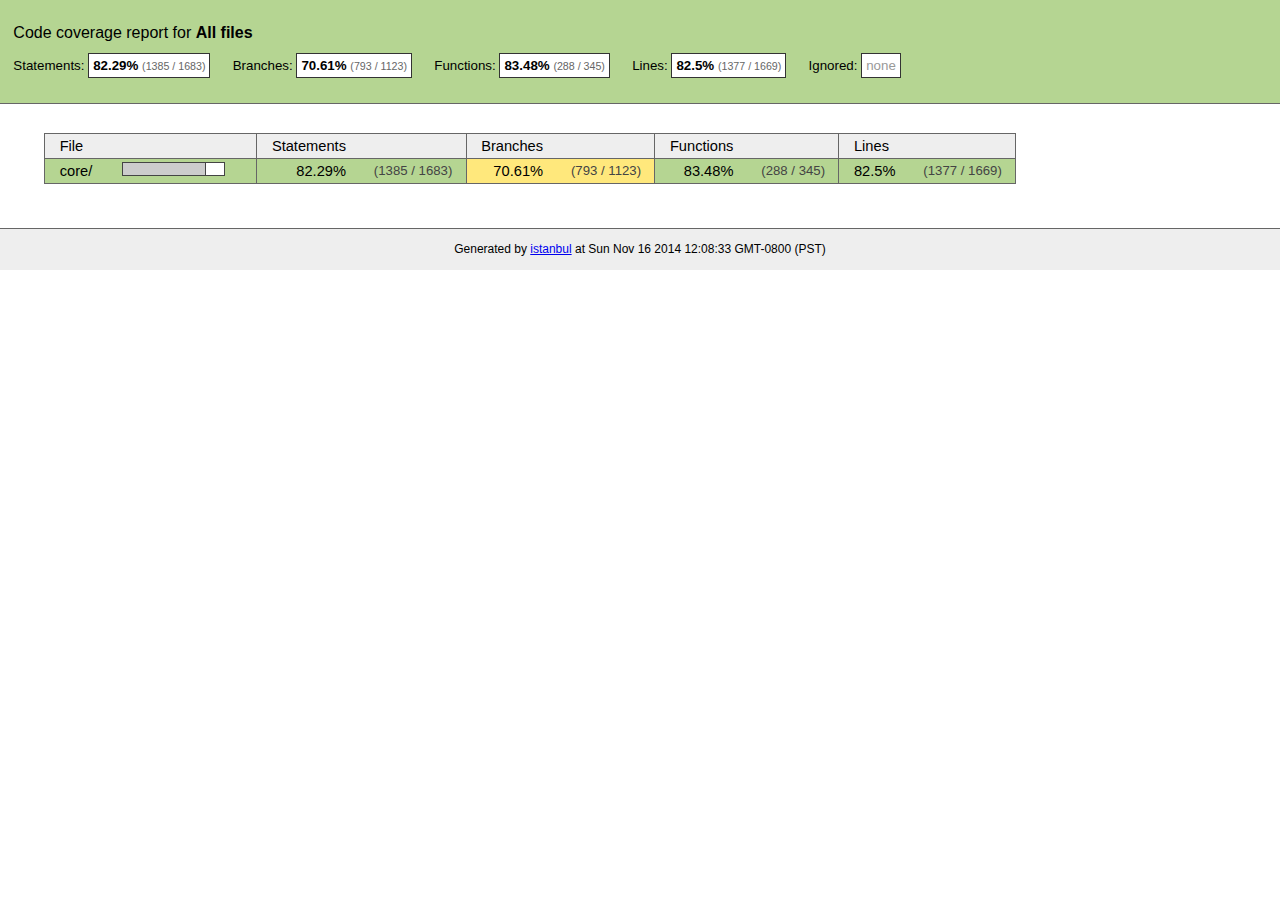
<file: www/lib/DateJS/reports/lcov-report/index.html>
<!doctype html>
<html lang="en">
<head>
    <title>Code coverage report for All files</title>
    <meta charset="utf-8">

    <link rel="stylesheet" href="prettify.css">

    <style>
        body, html {
            margin:0; padding: 0;
        }
        body {
            font-family: Helvetica Neue, Helvetica,Arial;
            font-size: 10pt;
        }
        div.header, div.footer {
            background: #eee;
            padding: 1em;
        }
        div.header {
            z-index: 100;
            position: fixed;
            top: 0;
            border-bottom: 1px solid #666;
            width: 100%;
        }
        div.footer {
            border-top: 1px solid #666;
        }
        div.body {
            margin-top: 10em;
        }
        div.meta {
            font-size: 90%;
            text-align: center;
        }
        h1, h2, h3 {
            font-weight: normal;
        }
        h1 {
            font-size: 12pt;
        }
        h2 {
            font-size: 10pt;
        }
        pre {
            font-family: Consolas, Menlo, Monaco, monospace;
            margin: 0;
            padding: 0;
            line-height: 14px;
            font-size: 14px;
            -moz-tab-size: 2;
            -o-tab-size:  2;
            tab-size: 2;
        }

        div.path { font-size: 110%; }
        div.path a:link, div.path a:visited { color: #000; }
        table.coverage { border-collapse: collapse; margin:0; padding: 0 }

        table.coverage td {
            margin: 0;
            padding: 0;
            color: #111;
            vertical-align: top;
        }
        table.coverage td.line-count {
            width: 50px;
            text-align: right;
            padding-right: 5px;
        }
        table.coverage td.line-coverage {
            color: #777 !important;
            text-align: right;
            border-left: 1px solid #666;
            border-right: 1px solid #666;
        }

        table.coverage td.text {
        }

        table.coverage td span.cline-any {
            display: inline-block;
            padding: 0 5px;
            width: 40px;
        }
        table.coverage td span.cline-neutral {
            background: #eee;
        }
        table.coverage td span.cline-yes {
            background: #b5d592;
            color: #999;
        }
        table.coverage td span.cline-no {
            background: #fc8c84;
        }

        .cstat-yes { color: #111; }
        .cstat-no { background: #fc8c84; color: #111; }
        .fstat-no { background: #ffc520; color: #111 !important; }
        .cbranch-no { background:  yellow !important; color: #111; }

        .cstat-skip { background: #ddd; color: #111; }
        .fstat-skip { background: #ddd; color: #111 !important; }
        .cbranch-skip { background: #ddd !important; color: #111; }

        .missing-if-branch {
            display: inline-block;
            margin-right: 10px;
            position: relative;
            padding: 0 4px;
            background: black;
            color: yellow;
        }

        .skip-if-branch {
            display: none;
            margin-right: 10px;
            position: relative;
            padding: 0 4px;
            background: #ccc;
            color: white;
        }

        .missing-if-branch .typ, .skip-if-branch .typ {
            color: inherit !important;
        }

        .entity, .metric { font-weight: bold; }
        .metric { display: inline-block; border: 1px solid #333; padding: 0.3em; background: white; }
        .metric small { font-size: 80%; font-weight: normal; color: #666; }

        div.coverage-summary table { border-collapse: collapse; margin: 3em; font-size: 110%; }
        div.coverage-summary td, div.coverage-summary table  th { margin: 0; padding: 0.25em 1em; border-top: 1px solid #666; border-bottom: 1px solid #666; }
        div.coverage-summary th { text-align: left; border: 1px solid #666; background: #eee; font-weight: normal; }
        div.coverage-summary th.file { border-right: none !important; }
        div.coverage-summary th.pic { border-left: none !important; text-align: right; }
        div.coverage-summary th.pct { border-right: none !important; }
        div.coverage-summary th.abs { border-left: none !important; text-align: right; }
        div.coverage-summary td.pct { text-align: right; border-left: 1px solid #666; }
        div.coverage-summary td.abs { text-align: right; font-size: 90%; color: #444; border-right: 1px solid #666; }
        div.coverage-summary td.file { text-align: right; border-left: 1px solid #666; white-space: nowrap;  }
        div.coverage-summary td.pic { min-width: 120px !important;  }
        div.coverage-summary a:link { text-decoration: none; color: #000; }
        div.coverage-summary a:visited { text-decoration: none; color: #333; }
        div.coverage-summary a:hover { text-decoration: underline; }
        div.coverage-summary tfoot td { border-top: 1px solid #666; }

        div.coverage-summary .yui3-datatable-sort-indicator, div.coverage-summary .dummy-sort-indicator {
            height: 10px;
            width: 7px;
            display: inline-block;
            margin-left: 0.5em;
        }
        div.coverage-summary .yui3-datatable-sort-indicator {
            background: url("https://yui-s.yahooapis.com/3.6.0/build/datatable-sort/assets/skins/sam/sort-arrow-sprite.png") no-repeat scroll 0 0 transparent;
        }
        div.coverage-summary .yui3-datatable-sorted .yui3-datatable-sort-indicator {
            background-position: 0 -20px;
        }
        div.coverage-summary .yui3-datatable-sorted-desc .yui3-datatable-sort-indicator {
            background-position: 0 -10px;
        }

        .high { background: #b5d592 !important; }
        .medium { background: #ffe87c !important; }
        .low { background: #fc8c84 !important; }

        span.cover-fill, span.cover-empty {
            display:inline-block;
            border:1px solid #444;
            background: white;
            height: 12px;
        }
        span.cover-fill {
            background: #ccc;
            border-right: 1px solid #444;
        }
        span.cover-empty {
            background: white;
            border-left: none;
        }
        span.cover-full {
            border-right: none !important;
        }
        pre.prettyprint {
            border: none !important;
            padding: 0 !important;
            margin: 0 !important;
        }
        .com { color: #999 !important; }
        .ignore-none { color: #999; font-weight: normal; }

    </style>
</head>
<body>
<div class="header high">
    <h1>Code coverage report for <span class="entity">All files</span></h1>
    <h2>
        
        Statements: <span class="metric">82.29% <small>(1385 / 1683)</small></span> &nbsp;&nbsp;&nbsp;&nbsp;
        
        
        Branches: <span class="metric">70.61% <small>(793 / 1123)</small></span> &nbsp;&nbsp;&nbsp;&nbsp;
        
        
        Functions: <span class="metric">83.48% <small>(288 / 345)</small></span> &nbsp;&nbsp;&nbsp;&nbsp;
        
        
        Lines: <span class="metric">82.5% <small>(1377 / 1669)</small></span> &nbsp;&nbsp;&nbsp;&nbsp;
        
        Ignored: <span class="metric"><span class="ignore-none">none</span></span> &nbsp;&nbsp;&nbsp;&nbsp;
    </h2>
    <div class="path"></div>
</div>
<div class="body">
<div class="coverage-summary">
<table>
<thead>
<tr>
   <th data-col="file" data-fmt="html" data-html="true" class="file">File</th>
   <th data-col="pic" data-type="number" data-fmt="html" data-html="true" class="pic"></th>
   <th data-col="statements" data-type="number" data-fmt="pct" class="pct">Statements</th>
   <th data-col="statements_raw" data-type="number" data-fmt="html" class="abs"></th>
   <th data-col="branches" data-type="number" data-fmt="pct" class="pct">Branches</th>
   <th data-col="branches_raw" data-type="number" data-fmt="html" class="abs"></th>
   <th data-col="functions" data-type="number" data-fmt="pct" class="pct">Functions</th>
   <th data-col="functions_raw" data-type="number" data-fmt="html" class="abs"></th>
   <th data-col="lines" data-type="number" data-fmt="pct" class="pct">Lines</th>
   <th data-col="lines_raw" data-type="number" data-fmt="html" class="abs"></th>
</tr>
</thead>
<tbody><tr>
	<td class="file high" data-value="core/"><a href="core/index.html">core/</a></td>
	<td data-value="82.29" class="pic high"><span class="cover-fill" style="width: 82px;"></span><span class="cover-empty" style="width:18px;"></span></td>
	<td data-value="82.29" class="pct high">82.29%</td>
	<td data-value="1683" class="abs high">(1385&nbsp;/&nbsp;1683)</td>
	<td data-value="70.61" class="pct medium">70.61%</td>
	<td data-value="1123" class="abs medium">(793&nbsp;/&nbsp;1123)</td>
	<td data-value="83.48" class="pct high">83.48%</td>
	<td data-value="345" class="abs high">(288&nbsp;/&nbsp;345)</td>
	<td data-value="82.5" class="pct high">82.5%</td>
	<td data-value="1669" class="abs high">(1377&nbsp;/&nbsp;1669)</td>
	</tr>

</tbody>
</table>
</div>
</div>
<div class="footer">
    <div class="meta">Generated by <a href="http://istanbul-js.org/" target="_blank">istanbul</a> at Sun Nov 16 2014 12:08:33 GMT-0800 (PST)</div>
</div>

<script src="prettify.js"></script>

<script src="https://yui-s.yahooapis.com/3.6.0/build/yui/yui-min.js"></script>
<script>

    YUI().use('datatable', function (Y) {

        var formatters = {
          pct: function (o) {
              o.className += o.record.get('classes')[o.column.key];
              try {
                  return o.value.toFixed(2) + '%';
              } catch (ex) { return o.value + '%'; }
          },
          html: function (o) {
              o.className += o.record.get('classes')[o.column.key];
              return o.record.get(o.column.key + '_html');
          }
        },
          defaultFormatter = function (o) {
              o.className += o.record.get('classes')[o.column.key];
              return o.value;
          };

        function getColumns(theadNode) {
            var colNodes = theadNode.all('tr th'),
                cols = [],
                col;
            colNodes.each(function (colNode) {
                col = {
                    key: colNode.getAttribute('data-col'),
                    label: colNode.get('innerHTML') || ' ',
                    sortable: !colNode.getAttribute('data-nosort'),
                    className: colNode.getAttribute('class'),
                    type: colNode.getAttribute('data-type'),
                    allowHTML: colNode.getAttribute('data-html') === 'true' || colNode.getAttribute('data-fmt') === 'html'
                };
                col.formatter = formatters[colNode.getAttribute('data-fmt')] || defaultFormatter;
                cols.push(col);
            });
            return cols;
        }

        function getRowData(trNode, cols) {
            var tdNodes = trNode.all('td'),
                    i,
                    row = { classes: {} },
                    node,
                    name;
            for (i = 0; i < cols.length; i += 1) {
                name = cols[i].key;
                node = tdNodes.item(i);
                row[name] = node.getAttribute('data-value') || node.get('innerHTML');
                row[name + '_html'] = node.get('innerHTML');
                row.classes[name] = node.getAttribute('class');
                //Y.log('Name: ' + name + '; Value: ' + row[name]);
                if (cols[i].type === 'number') { row[name] = row[name] * 1; }
            }
            //Y.log(row);
            return row;
        }

        function getData(tbodyNode, cols) {
            var data = [];
            tbodyNode.all('tr').each(function (trNode) {
                data.push(getRowData(trNode, cols));
            });
            return data;
        }

        function replaceTable(node) {
            if (!node) { return; }
            var cols = getColumns(node.one('thead')),
                data = getData(node.one('tbody'), cols),
                table,
                parent = node.get('parentNode');

            table = new Y.DataTable({
                columns: cols,
                data: data,
                sortBy: 'file'
            });
            parent.set('innerHTML', '');
            table.render(parent);
        }

        Y.on('domready', function () {
            replaceTable(Y.one('div.coverage-summary table'));
            if (typeof prettyPrint === 'function') {
                prettyPrint();
            }
        });
    });
</script>
</body>
</html>
</file>
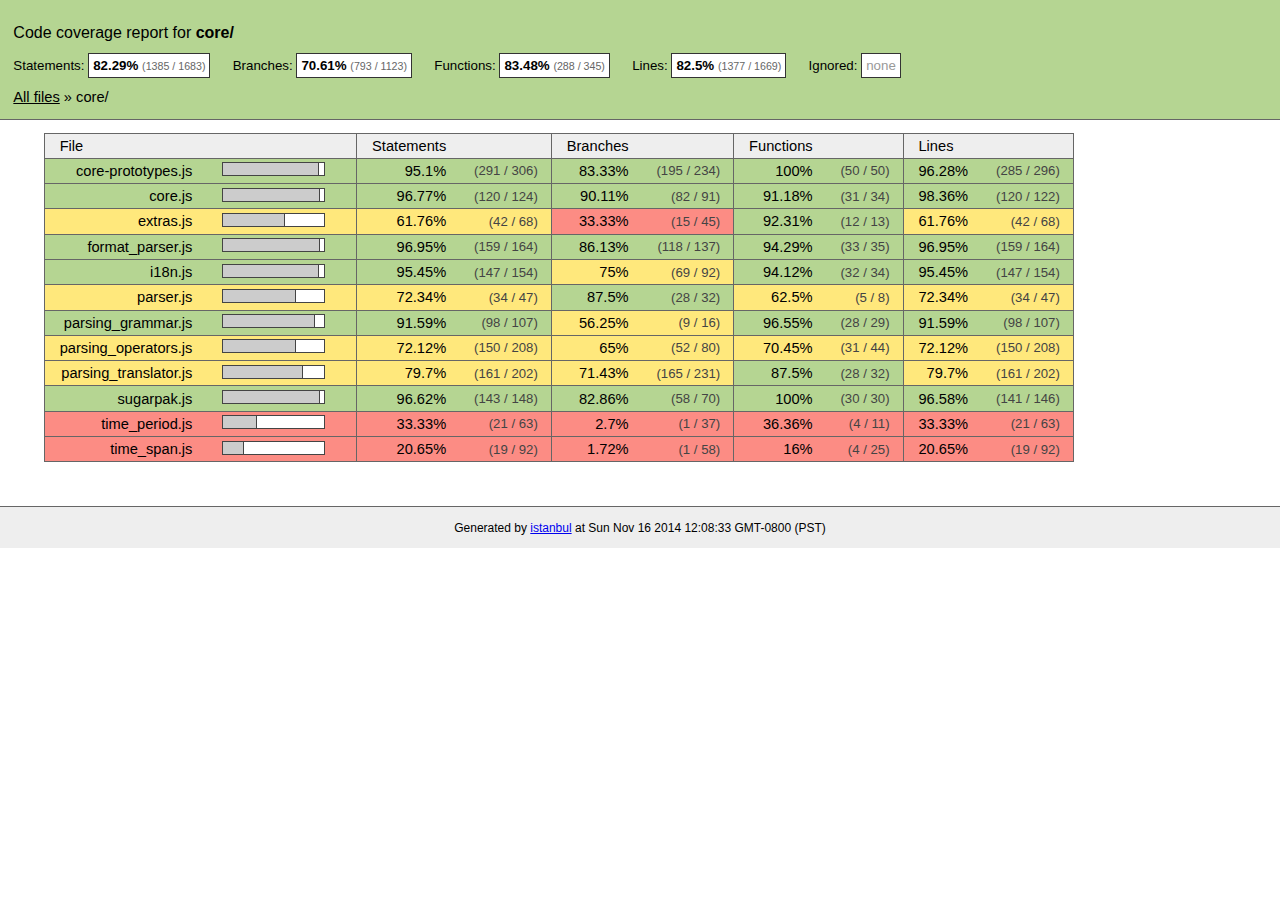
<file: www/lib/DateJS/reports/lcov-report/core/index.html>
<!doctype html>
<html lang="en">
<head>
    <title>Code coverage report for core/</title>
    <meta charset="utf-8">

    <link rel="stylesheet" href="../prettify.css">

    <style>
        body, html {
            margin:0; padding: 0;
        }
        body {
            font-family: Helvetica Neue, Helvetica,Arial;
            font-size: 10pt;
        }
        div.header, div.footer {
            background: #eee;
            padding: 1em;
        }
        div.header {
            z-index: 100;
            position: fixed;
            top: 0;
            border-bottom: 1px solid #666;
            width: 100%;
        }
        div.footer {
            border-top: 1px solid #666;
        }
        div.body {
            margin-top: 10em;
        }
        div.meta {
            font-size: 90%;
            text-align: center;
        }
        h1, h2, h3 {
            font-weight: normal;
        }
        h1 {
            font-size: 12pt;
        }
        h2 {
            font-size: 10pt;
        }
        pre {
            font-family: Consolas, Menlo, Monaco, monospace;
            margin: 0;
            padding: 0;
            line-height: 14px;
            font-size: 14px;
            -moz-tab-size: 2;
            -o-tab-size:  2;
            tab-size: 2;
        }

        div.path { font-size: 110%; }
        div.path a:link, div.path a:visited { color: #000; }
        table.coverage { border-collapse: collapse; margin:0; padding: 0 }

        table.coverage td {
            margin: 0;
            padding: 0;
            color: #111;
            vertical-align: top;
        }
        table.coverage td.line-count {
            width: 50px;
            text-align: right;
            padding-right: 5px;
        }
        table.coverage td.line-coverage {
            color: #777 !important;
            text-align: right;
            border-left: 1px solid #666;
            border-right: 1px solid #666;
        }

        table.coverage td.text {
        }

        table.coverage td span.cline-any {
            display: inline-block;
            padding: 0 5px;
            width: 40px;
        }
        table.coverage td span.cline-neutral {
            background: #eee;
        }
        table.coverage td span.cline-yes {
            background: #b5d592;
            color: #999;
        }
        table.coverage td span.cline-no {
            background: #fc8c84;
        }

        .cstat-yes { color: #111; }
        .cstat-no { background: #fc8c84; color: #111; }
        .fstat-no { background: #ffc520; color: #111 !important; }
        .cbranch-no { background:  yellow !important; color: #111; }

        .cstat-skip { background: #ddd; color: #111; }
        .fstat-skip { background: #ddd; color: #111 !important; }
        .cbranch-skip { background: #ddd !important; color: #111; }

        .missing-if-branch {
            display: inline-block;
            margin-right: 10px;
            position: relative;
            padding: 0 4px;
            background: black;
            color: yellow;
        }

        .skip-if-branch {
            display: none;
            margin-right: 10px;
            position: relative;
            padding: 0 4px;
            background: #ccc;
            color: white;
        }

        .missing-if-branch .typ, .skip-if-branch .typ {
            color: inherit !important;
        }

        .entity, .metric { font-weight: bold; }
        .metric { display: inline-block; border: 1px solid #333; padding: 0.3em; background: white; }
        .metric small { font-size: 80%; font-weight: normal; color: #666; }

        div.coverage-summary table { border-collapse: collapse; margin: 3em; font-size: 110%; }
        div.coverage-summary td, div.coverage-summary table  th { margin: 0; padding: 0.25em 1em; border-top: 1px solid #666; border-bottom: 1px solid #666; }
        div.coverage-summary th { text-align: left; border: 1px solid #666; background: #eee; font-weight: normal; }
        div.coverage-summary th.file { border-right: none !important; }
        div.coverage-summary th.pic { border-left: none !important; text-align: right; }
        div.coverage-summary th.pct { border-right: none !important; }
        div.coverage-summary th.abs { border-left: none !important; text-align: right; }
        div.coverage-summary td.pct { text-align: right; border-left: 1px solid #666; }
        div.coverage-summary td.abs { text-align: right; font-size: 90%; color: #444; border-right: 1px solid #666; }
        div.coverage-summary td.file { text-align: right; border-left: 1px solid #666; white-space: nowrap;  }
        div.coverage-summary td.pic { min-width: 120px !important;  }
        div.coverage-summary a:link { text-decoration: none; color: #000; }
        div.coverage-summary a:visited { text-decoration: none; color: #333; }
        div.coverage-summary a:hover { text-decoration: underline; }
        div.coverage-summary tfoot td { border-top: 1px solid #666; }

        div.coverage-summary .yui3-datatable-sort-indicator, div.coverage-summary .dummy-sort-indicator {
            height: 10px;
            width: 7px;
            display: inline-block;
            margin-left: 0.5em;
        }
        div.coverage-summary .yui3-datatable-sort-indicator {
            background: url("https://yui-s.yahooapis.com/3.6.0/build/datatable-sort/assets/skins/sam/sort-arrow-sprite.png") no-repeat scroll 0 0 transparent;
        }
        div.coverage-summary .yui3-datatable-sorted .yui3-datatable-sort-indicator {
            background-position: 0 -20px;
        }
        div.coverage-summary .yui3-datatable-sorted-desc .yui3-datatable-sort-indicator {
            background-position: 0 -10px;
        }

        .high { background: #b5d592 !important; }
        .medium { background: #ffe87c !important; }
        .low { background: #fc8c84 !important; }

        span.cover-fill, span.cover-empty {
            display:inline-block;
            border:1px solid #444;
            background: white;
            height: 12px;
        }
        span.cover-fill {
            background: #ccc;
            border-right: 1px solid #444;
        }
        span.cover-empty {
            background: white;
            border-left: none;
        }
        span.cover-full {
            border-right: none !important;
        }
        pre.prettyprint {
            border: none !important;
            padding: 0 !important;
            margin: 0 !important;
        }
        .com { color: #999 !important; }
        .ignore-none { color: #999; font-weight: normal; }

    </style>
</head>
<body>
<div class="header high">
    <h1>Code coverage report for <span class="entity">core/</span></h1>
    <h2>
        
        Statements: <span class="metric">82.29% <small>(1385 / 1683)</small></span> &nbsp;&nbsp;&nbsp;&nbsp;
        
        
        Branches: <span class="metric">70.61% <small>(793 / 1123)</small></span> &nbsp;&nbsp;&nbsp;&nbsp;
        
        
        Functions: <span class="metric">83.48% <small>(288 / 345)</small></span> &nbsp;&nbsp;&nbsp;&nbsp;
        
        
        Lines: <span class="metric">82.5% <small>(1377 / 1669)</small></span> &nbsp;&nbsp;&nbsp;&nbsp;
        
        Ignored: <span class="metric"><span class="ignore-none">none</span></span> &nbsp;&nbsp;&nbsp;&nbsp;
    </h2>
    <div class="path"><a href="../index.html">All files</a> &#187; core/</div>
</div>
<div class="body">
<div class="coverage-summary">
<table>
<thead>
<tr>
   <th data-col="file" data-fmt="html" data-html="true" class="file">File</th>
   <th data-col="pic" data-type="number" data-fmt="html" data-html="true" class="pic"></th>
   <th data-col="statements" data-type="number" data-fmt="pct" class="pct">Statements</th>
   <th data-col="statements_raw" data-type="number" data-fmt="html" class="abs"></th>
   <th data-col="branches" data-type="number" data-fmt="pct" class="pct">Branches</th>
   <th data-col="branches_raw" data-type="number" data-fmt="html" class="abs"></th>
   <th data-col="functions" data-type="number" data-fmt="pct" class="pct">Functions</th>
   <th data-col="functions_raw" data-type="number" data-fmt="html" class="abs"></th>
   <th data-col="lines" data-type="number" data-fmt="pct" class="pct">Lines</th>
   <th data-col="lines_raw" data-type="number" data-fmt="html" class="abs"></th>
</tr>
</thead>
<tbody><tr>
	<td class="file high" data-value="core-prototypes.js"><a href="core-prototypes.js.html">core-prototypes.js</a></td>
	<td data-value="95.1" class="pic high"><span class="cover-fill" style="width: 95px;"></span><span class="cover-empty" style="width:5px;"></span></td>
	<td data-value="95.1" class="pct high">95.1%</td>
	<td data-value="306" class="abs high">(291&nbsp;/&nbsp;306)</td>
	<td data-value="83.33" class="pct high">83.33%</td>
	<td data-value="234" class="abs high">(195&nbsp;/&nbsp;234)</td>
	<td data-value="100" class="pct high">100%</td>
	<td data-value="50" class="abs high">(50&nbsp;/&nbsp;50)</td>
	<td data-value="96.28" class="pct high">96.28%</td>
	<td data-value="296" class="abs high">(285&nbsp;/&nbsp;296)</td>
	</tr>

<tr>
	<td class="file high" data-value="core.js"><a href="core.js.html">core.js</a></td>
	<td data-value="96.77" class="pic high"><span class="cover-fill" style="width: 96px;"></span><span class="cover-empty" style="width:4px;"></span></td>
	<td data-value="96.77" class="pct high">96.77%</td>
	<td data-value="124" class="abs high">(120&nbsp;/&nbsp;124)</td>
	<td data-value="90.11" class="pct high">90.11%</td>
	<td data-value="91" class="abs high">(82&nbsp;/&nbsp;91)</td>
	<td data-value="91.18" class="pct high">91.18%</td>
	<td data-value="34" class="abs high">(31&nbsp;/&nbsp;34)</td>
	<td data-value="98.36" class="pct high">98.36%</td>
	<td data-value="122" class="abs high">(120&nbsp;/&nbsp;122)</td>
	</tr>

<tr>
	<td class="file medium" data-value="extras.js"><a href="extras.js.html">extras.js</a></td>
	<td data-value="61.76" class="pic medium"><span class="cover-fill" style="width: 61px;"></span><span class="cover-empty" style="width:39px;"></span></td>
	<td data-value="61.76" class="pct medium">61.76%</td>
	<td data-value="68" class="abs medium">(42&nbsp;/&nbsp;68)</td>
	<td data-value="33.33" class="pct low">33.33%</td>
	<td data-value="45" class="abs low">(15&nbsp;/&nbsp;45)</td>
	<td data-value="92.31" class="pct high">92.31%</td>
	<td data-value="13" class="abs high">(12&nbsp;/&nbsp;13)</td>
	<td data-value="61.76" class="pct medium">61.76%</td>
	<td data-value="68" class="abs medium">(42&nbsp;/&nbsp;68)</td>
	</tr>

<tr>
	<td class="file high" data-value="format_parser.js"><a href="format_parser.js.html">format_parser.js</a></td>
	<td data-value="96.95" class="pic high"><span class="cover-fill" style="width: 96px;"></span><span class="cover-empty" style="width:4px;"></span></td>
	<td data-value="96.95" class="pct high">96.95%</td>
	<td data-value="164" class="abs high">(159&nbsp;/&nbsp;164)</td>
	<td data-value="86.13" class="pct high">86.13%</td>
	<td data-value="137" class="abs high">(118&nbsp;/&nbsp;137)</td>
	<td data-value="94.29" class="pct high">94.29%</td>
	<td data-value="35" class="abs high">(33&nbsp;/&nbsp;35)</td>
	<td data-value="96.95" class="pct high">96.95%</td>
	<td data-value="164" class="abs high">(159&nbsp;/&nbsp;164)</td>
	</tr>

<tr>
	<td class="file high" data-value="i18n.js"><a href="i18n.js.html">i18n.js</a></td>
	<td data-value="95.45" class="pic high"><span class="cover-fill" style="width: 95px;"></span><span class="cover-empty" style="width:5px;"></span></td>
	<td data-value="95.45" class="pct high">95.45%</td>
	<td data-value="154" class="abs high">(147&nbsp;/&nbsp;154)</td>
	<td data-value="75" class="pct medium">75%</td>
	<td data-value="92" class="abs medium">(69&nbsp;/&nbsp;92)</td>
	<td data-value="94.12" class="pct high">94.12%</td>
	<td data-value="34" class="abs high">(32&nbsp;/&nbsp;34)</td>
	<td data-value="95.45" class="pct high">95.45%</td>
	<td data-value="154" class="abs high">(147&nbsp;/&nbsp;154)</td>
	</tr>

<tr>
	<td class="file medium" data-value="parser.js"><a href="parser.js.html">parser.js</a></td>
	<td data-value="72.34" class="pic medium"><span class="cover-fill" style="width: 72px;"></span><span class="cover-empty" style="width:28px;"></span></td>
	<td data-value="72.34" class="pct medium">72.34%</td>
	<td data-value="47" class="abs medium">(34&nbsp;/&nbsp;47)</td>
	<td data-value="87.5" class="pct high">87.5%</td>
	<td data-value="32" class="abs high">(28&nbsp;/&nbsp;32)</td>
	<td data-value="62.5" class="pct medium">62.5%</td>
	<td data-value="8" class="abs medium">(5&nbsp;/&nbsp;8)</td>
	<td data-value="72.34" class="pct medium">72.34%</td>
	<td data-value="47" class="abs medium">(34&nbsp;/&nbsp;47)</td>
	</tr>

<tr>
	<td class="file high" data-value="parsing_grammar.js"><a href="parsing_grammar.js.html">parsing_grammar.js</a></td>
	<td data-value="91.59" class="pic high"><span class="cover-fill" style="width: 91px;"></span><span class="cover-empty" style="width:9px;"></span></td>
	<td data-value="91.59" class="pct high">91.59%</td>
	<td data-value="107" class="abs high">(98&nbsp;/&nbsp;107)</td>
	<td data-value="56.25" class="pct medium">56.25%</td>
	<td data-value="16" class="abs medium">(9&nbsp;/&nbsp;16)</td>
	<td data-value="96.55" class="pct high">96.55%</td>
	<td data-value="29" class="abs high">(28&nbsp;/&nbsp;29)</td>
	<td data-value="91.59" class="pct high">91.59%</td>
	<td data-value="107" class="abs high">(98&nbsp;/&nbsp;107)</td>
	</tr>

<tr>
	<td class="file medium" data-value="parsing_operators.js"><a href="parsing_operators.js.html">parsing_operators.js</a></td>
	<td data-value="72.12" class="pic medium"><span class="cover-fill" style="width: 72px;"></span><span class="cover-empty" style="width:28px;"></span></td>
	<td data-value="72.12" class="pct medium">72.12%</td>
	<td data-value="208" class="abs medium">(150&nbsp;/&nbsp;208)</td>
	<td data-value="65" class="pct medium">65%</td>
	<td data-value="80" class="abs medium">(52&nbsp;/&nbsp;80)</td>
	<td data-value="70.45" class="pct medium">70.45%</td>
	<td data-value="44" class="abs medium">(31&nbsp;/&nbsp;44)</td>
	<td data-value="72.12" class="pct medium">72.12%</td>
	<td data-value="208" class="abs medium">(150&nbsp;/&nbsp;208)</td>
	</tr>

<tr>
	<td class="file medium" data-value="parsing_translator.js"><a href="parsing_translator.js.html">parsing_translator.js</a></td>
	<td data-value="79.7" class="pic medium"><span class="cover-fill" style="width: 79px;"></span><span class="cover-empty" style="width:21px;"></span></td>
	<td data-value="79.7" class="pct medium">79.7%</td>
	<td data-value="202" class="abs medium">(161&nbsp;/&nbsp;202)</td>
	<td data-value="71.43" class="pct medium">71.43%</td>
	<td data-value="231" class="abs medium">(165&nbsp;/&nbsp;231)</td>
	<td data-value="87.5" class="pct high">87.5%</td>
	<td data-value="32" class="abs high">(28&nbsp;/&nbsp;32)</td>
	<td data-value="79.7" class="pct medium">79.7%</td>
	<td data-value="202" class="abs medium">(161&nbsp;/&nbsp;202)</td>
	</tr>

<tr>
	<td class="file high" data-value="sugarpak.js"><a href="sugarpak.js.html">sugarpak.js</a></td>
	<td data-value="96.62" class="pic high"><span class="cover-fill" style="width: 96px;"></span><span class="cover-empty" style="width:4px;"></span></td>
	<td data-value="96.62" class="pct high">96.62%</td>
	<td data-value="148" class="abs high">(143&nbsp;/&nbsp;148)</td>
	<td data-value="82.86" class="pct high">82.86%</td>
	<td data-value="70" class="abs high">(58&nbsp;/&nbsp;70)</td>
	<td data-value="100" class="pct high">100%</td>
	<td data-value="30" class="abs high">(30&nbsp;/&nbsp;30)</td>
	<td data-value="96.58" class="pct high">96.58%</td>
	<td data-value="146" class="abs high">(141&nbsp;/&nbsp;146)</td>
	</tr>

<tr>
	<td class="file low" data-value="time_period.js"><a href="time_period.js.html">time_period.js</a></td>
	<td data-value="33.33" class="pic low"><span class="cover-fill" style="width: 33px;"></span><span class="cover-empty" style="width:67px;"></span></td>
	<td data-value="33.33" class="pct low">33.33%</td>
	<td data-value="63" class="abs low">(21&nbsp;/&nbsp;63)</td>
	<td data-value="2.7" class="pct low">2.7%</td>
	<td data-value="37" class="abs low">(1&nbsp;/&nbsp;37)</td>
	<td data-value="36.36" class="pct low">36.36%</td>
	<td data-value="11" class="abs low">(4&nbsp;/&nbsp;11)</td>
	<td data-value="33.33" class="pct low">33.33%</td>
	<td data-value="63" class="abs low">(21&nbsp;/&nbsp;63)</td>
	</tr>

<tr>
	<td class="file low" data-value="time_span.js"><a href="time_span.js.html">time_span.js</a></td>
	<td data-value="20.65" class="pic low"><span class="cover-fill" style="width: 20px;"></span><span class="cover-empty" style="width:80px;"></span></td>
	<td data-value="20.65" class="pct low">20.65%</td>
	<td data-value="92" class="abs low">(19&nbsp;/&nbsp;92)</td>
	<td data-value="1.72" class="pct low">1.72%</td>
	<td data-value="58" class="abs low">(1&nbsp;/&nbsp;58)</td>
	<td data-value="16" class="pct low">16%</td>
	<td data-value="25" class="abs low">(4&nbsp;/&nbsp;25)</td>
	<td data-value="20.65" class="pct low">20.65%</td>
	<td data-value="92" class="abs low">(19&nbsp;/&nbsp;92)</td>
	</tr>

</tbody>
</table>
</div>
</div>
<div class="footer">
    <div class="meta">Generated by <a href="http://istanbul-js.org/" target="_blank">istanbul</a> at Sun Nov 16 2014 12:08:33 GMT-0800 (PST)</div>
</div>

<script src="../prettify.js"></script>

<script src="https://yui-s.yahooapis.com/3.6.0/build/yui/yui-min.js"></script>
<script>

    YUI().use('datatable', function (Y) {

        var formatters = {
          pct: function (o) {
              o.className += o.record.get('classes')[o.column.key];
              try {
                  return o.value.toFixed(2) + '%';
              } catch (ex) { return o.value + '%'; }
          },
          html: function (o) {
              o.className += o.record.get('classes')[o.column.key];
              return o.record.get(o.column.key + '_html');
          }
        },
          defaultFormatter = function (o) {
              o.className += o.record.get('classes')[o.column.key];
              return o.value;
          };

        function getColumns(theadNode) {
            var colNodes = theadNode.all('tr th'),
                cols = [],
                col;
            colNodes.each(function (colNode) {
                col = {
                    key: colNode.getAttribute('data-col'),
                    label: colNode.get('innerHTML') || ' ',
                    sortable: !colNode.getAttribute('data-nosort'),
                    className: colNode.getAttribute('class'),
                    type: colNode.getAttribute('data-type'),
                    allowHTML: colNode.getAttribute('data-html') === 'true' || colNode.getAttribute('data-fmt') === 'html'
                };
                col.formatter = formatters[colNode.getAttribute('data-fmt')] || defaultFormatter;
                cols.push(col);
            });
            return cols;
        }

        function getRowData(trNode, cols) {
            var tdNodes = trNode.all('td'),
                    i,
                    row = { classes: {} },
                    node,
                    name;
            for (i = 0; i < cols.length; i += 1) {
                name = cols[i].key;
                node = tdNodes.item(i);
                row[name] = node.getAttribute('data-value') || node.get('innerHTML');
                row[name + '_html'] = node.get('innerHTML');
                row.classes[name] = node.getAttribute('class');
                //Y.log('Name: ' + name + '; Value: ' + row[name]);
                if (cols[i].type === 'number') { row[name] = row[name] * 1; }
            }
            //Y.log(row);
            return row;
        }

        function getData(tbodyNode, cols) {
            var data = [];
            tbodyNode.all('tr').each(function (trNode) {
                data.push(getRowData(trNode, cols));
            });
            return data;
        }

        function replaceTable(node) {
            if (!node) { return; }
            var cols = getColumns(node.one('thead')),
                data = getData(node.one('tbody'), cols),
                table,
                parent = node.get('parentNode');

            table = new Y.DataTable({
                columns: cols,
                data: data,
                sortBy: 'file'
            });
            parent.set('innerHTML', '');
            table.render(parent);
        }

        Y.on('domready', function () {
            replaceTable(Y.one('div.coverage-summary table'));
            if (typeof prettyPrint === 'function') {
                prettyPrint();
            }
        });
    });
</script>
</body>
</html>
</file>
<file: www/lib/DateJS/reports/lcov-report/prettify.css>
.pln{color:#000}@media screen{.str{color:#080}.kwd{color:#008}.com{color:#800}.typ{color:#606}.lit{color:#066}.pun,.opn,.clo{color:#660}.tag{color:#008}.atn{color:#606}.atv{color:#080}.dec,.var{color:#606}.fun{color:red}}@media print,projection{.str{color:#060}.kwd{color:#006;font-weight:bold}.com{color:#600;font-style:italic}.typ{color:#404;font-weight:bold}.lit{color:#044}.pun,.opn,.clo{color:#440}.tag{color:#006;font-weight:bold}.atn{color:#404}.atv{color:#060}}pre.prettyprint{padding:2px;border:1px solid #888}ol.linenums{margin-top:0;margin-bottom:0}li.L0,li.L1,li.L2,li.L3,li.L5,li.L6,li.L7,li.L8{list-style-type:none}li.L1,li.L3,li.L5,li.L7,li.L9{background:#eee}
</file>
